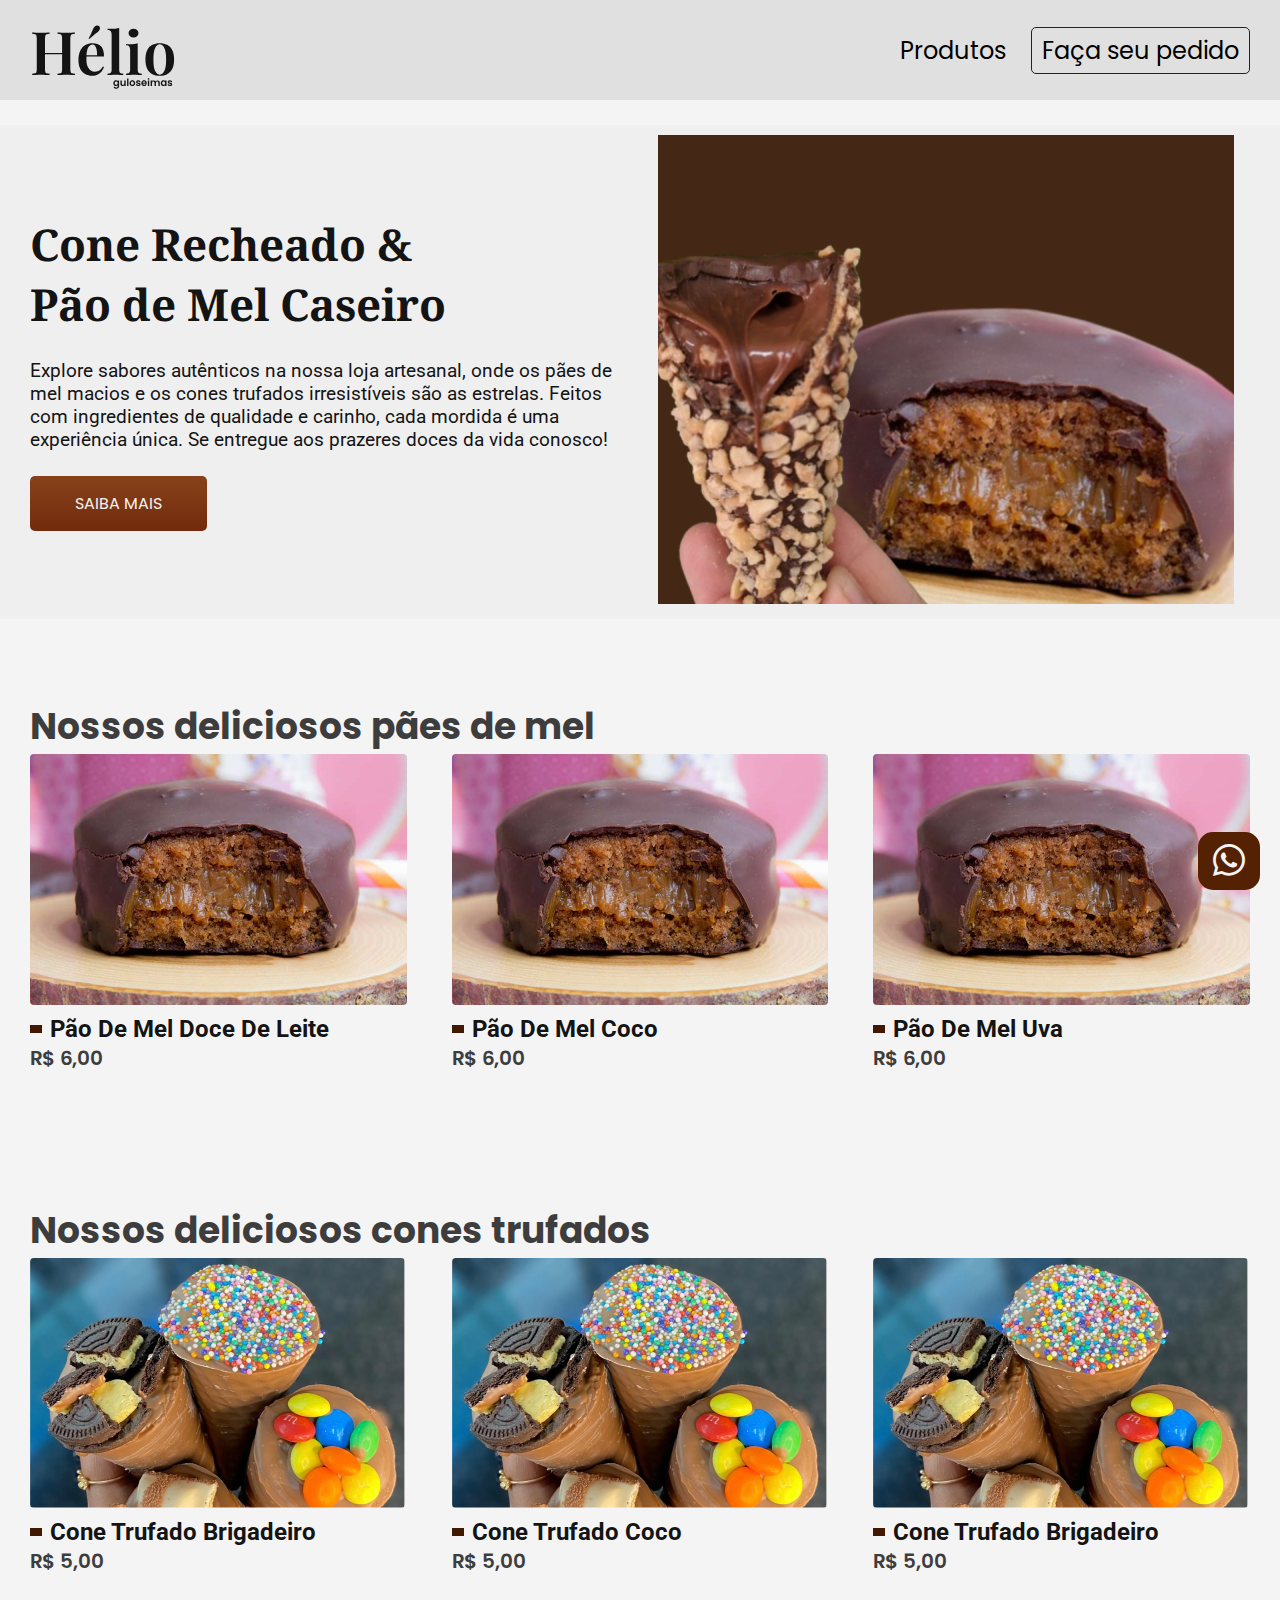
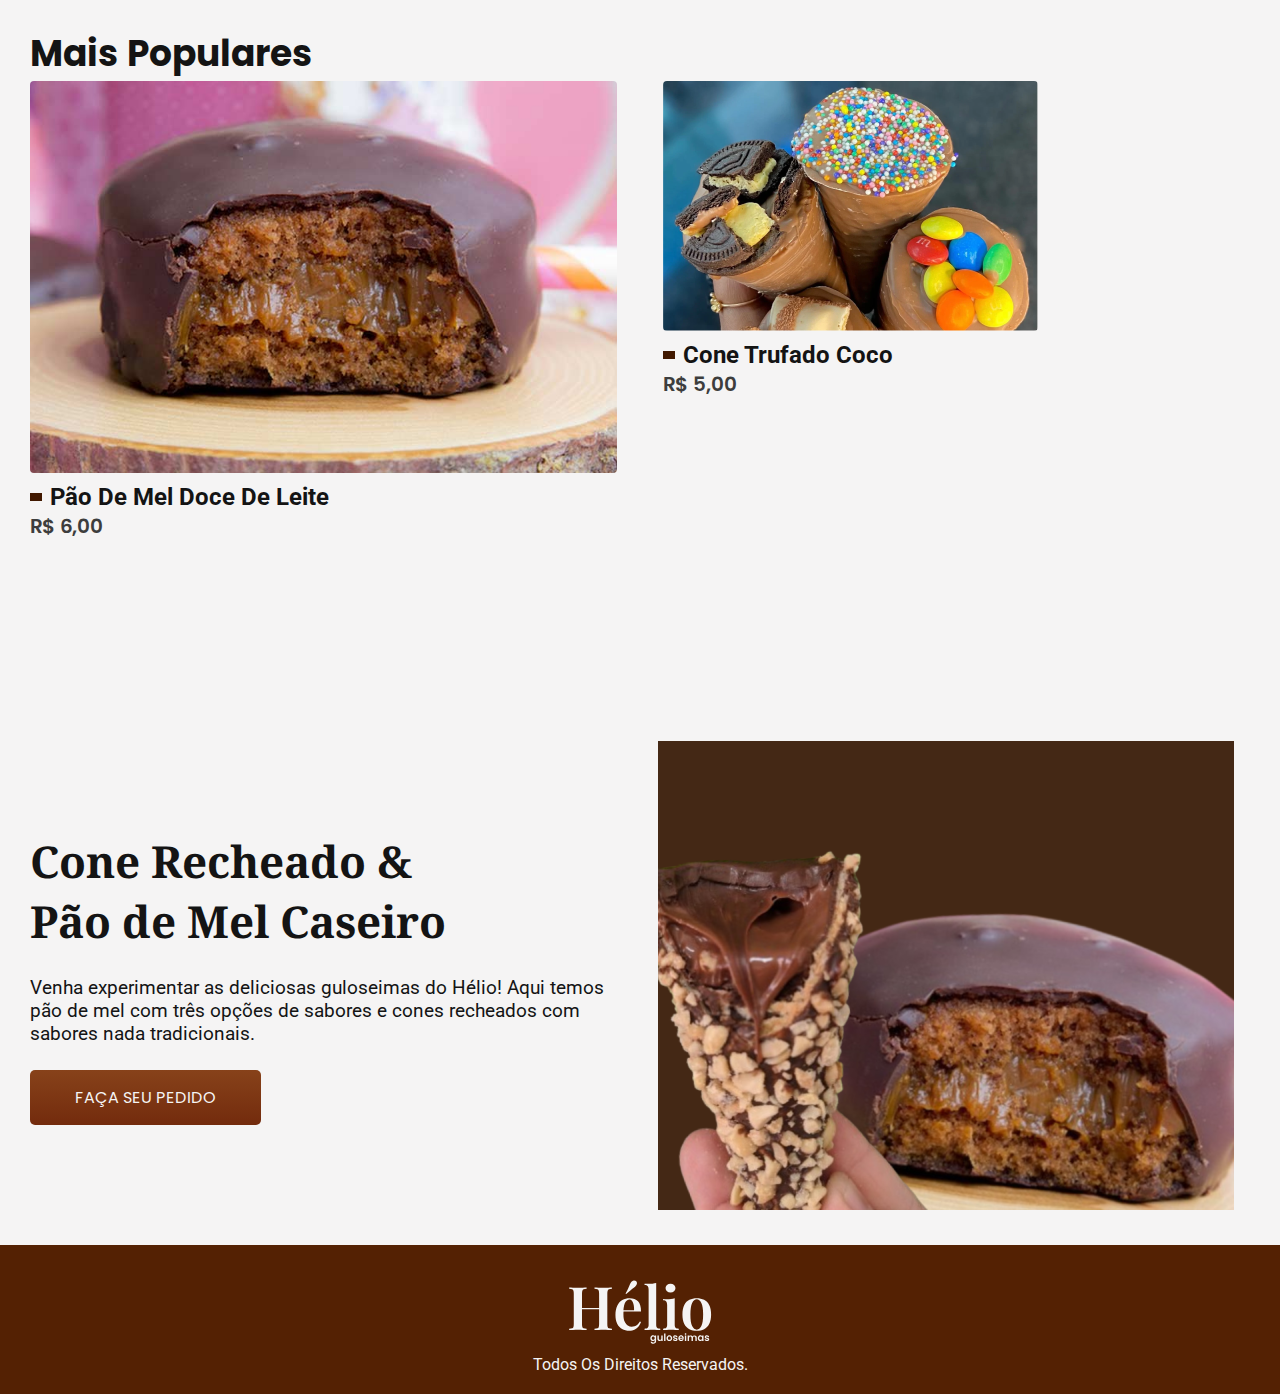
<file: index.html>
<!DOCTYPE html>
<html lang="pt-br">

<head>
  <meta charset="UTF-8">
  <meta name="viewport" content="width=device-width, initial-scale=1.0">
  <title>Hélio Guloseimas</title>
  <link rel="stylesheet" href="./css/style.css">
  <link rel="stylesheet" href="https://cdn.jsdelivr.net/npm/bootstrap-icons@1.11.3/font/bootstrap-icons.min.css">
</head>

<body>
  <header class="header-bg">
    <div class="header container">
      <a href="./index.html"><img src="./img/logo.svg" alt="Logo Hélio"></a>
      <nav id="nav">
        <button id="btn-mobile">
          Menu
          <span id="hamburguer"></span>
        </button>
        <ul class="header-menu">
          <li><a class="menu-produtos fonte-poppins texto-p" href="./produtos.html">Produtos</a></li>
          <li class="menu-contato fonte-poppins texto-p"><a href="./contato.html">Faça seu pedido</a></li>
        </ul>
      </nav>
    </div>
  </header>

  <main class="introducao-bg container">
    <div class="introducao">
      <div class="introducao-texto">
        <h1 class="fonte-noto texto-g cor-c13">Cone Recheado
          & Pão de Mel Caseiro</h1>
        <p class="fonte-roboto texto-p cor-c13">Explore sabores autênticos na nossa loja artesanal, onde os pães de mel macios e os cones trufados irresistíveis são as estrelas. Feitos com ingredientes de qualidade e carinho, cada mordida é uma experiência única. Se entregue aos prazeres doces da vida conosco!</p>
        <a href="./produtos.html" class="botao fonte-poppins">saiba mais</a>
      </div>
      <img src="./img/main.png" alt="cone e pao de mel">
    </div>
  </main>

  <section class="produtos-lista container">
    <h1 class="fonte-poppins cor-c11 texto-m">Nossos deliciosos pães de mel</h1>
    <ul>
      <li>
        <a href="">
          <img src="./img/paodemel.png" alt="">
          <h2 class="fonte-roboto cor-c13">Pão de mel doce de leite</h2>
          <p class="fonte-poppins cor-c11 texto-pp preco-item">R$ 6,00</p>
        </a>
      </li>

      <li>
        <a href="" z>
          <img src="./img/paodemel.png" alt="">
          <h2 class="fonte-roboto cor-c13">Pão de mel coco</h2>
          <p class="fonte-poppins cor-c11 texto-pp preco-item">R$ 6,00</p>
        </a>
      </li>

      <li>
        <a href="">
          <img src="./img/paodemel.png" alt="">
          <h2 class="fonte-roboto cor-c13">Pão de mel Uva</h2>
          <p class="fonte-poppins cor-c11 texto-pp preco-item">R$ 6,00</p>
        </a>
      </li>
    </ul>
  </section>

  <section class="produtos-lista container">
    <h1 class="fonte-poppins cor-c11 texto-m">Nossos deliciosos cones trufados</h1>
    <ul>
      <li>
        <a href="">
          <img src="./img/cone.png" alt="">
          <h2 class="fonte-roboto cor-c13">Cone trufado brigadeiro</h2>
          <p class="fonte-poppins cor-c11 texto-pp preco-item">R$ 5,00</p>
        </a>
      </li>

      <li>
        <a href="">
          <img src="./img/cone.png" alt="">
          <h2 class="fonte-roboto cor-c13">Cone trufado coco</h2>
          <p class="fonte-poppins cor-c11 texto-pp preco-item">R$ 5,00</p>
        </a>
      </li>

      <li>
        <a href="">
          <img src="./img/cone.png" alt="">
          <h2 class="fonte-roboto cor-c13">Cone trufado Brigadeiro</h2>
          <p class="fonte-poppins cor-c11 texto-pp preco-item">R$ 5,00</p>
        </a>
      </li>
    </ul>
  </section>

  <section class="produtos-lista maisvendidos-lista container">
    <h1 class="fonte-poppins cor-c13 texto-m">Mais Populares</h1>

    <ul>
      <li>
        <a href="">
          <img src="./img/paodemel.png" alt="">
          <h2 class="fonte-roboto cor-c13">Pão de mel doce de leite</h2>
          <p class="fonte-poppins cor-c11 texto-pp preco-item">R$ 6,00</p>
        </a>
      </li>

      <li>
        <a href="">
          <img src="./img/cone.png" alt="">
          <h2 class="fonte-roboto cor-c13">Cone Trufado Coco</h2>
          <p class="fonte-poppins cor-c11 texto-pp preco-item">R$ 5,00</p>
        </a>
      </li>
    </ul>
  </section>

  <section class="conclusao container">
    <div class="conclusao-texto">
      <h1 class="fonte-noto texto-g cor-c13">Cone Recheado
        & Pão de Mel Caseiro</h1>
      <p class="fonte-roboto texto-p cor-c13">Venha experimentar as deliciosas guloseimas do Hélio!
        Aqui temos pão de mel com três opções de sabores
        e cones recheados com sabores nada tradicionais.</p>
      <a href="./contato.html" class="botao fonte-poppins">faça seu pedido</a>
    </div>
    <img src="./img/main.png" alt="cone e pao de mel">

  </section>

  <article class="botao-whatsapp container">
      <a class="cor-p13 fonte-poppins"  href="#">
        <p class="fonte-poppins cor-c13 texto-pp">Faça Seu Pedido</p>
        <i class="bi bi-whatsapp"></i>
      </a>
  </article>

  <footer class="footer-bg">
    <div class="footer-conteudo">
      <a href="./index.html">
        <img src="./img/logo-branco.svg" alt="">
      </a>
      <p class="fonte-roboto cor-c1 ">Todos os direitos reservados.</p>
    </div>
  </footer>
  <script src="js/script.js"></script>
</body>

</html>
</file>
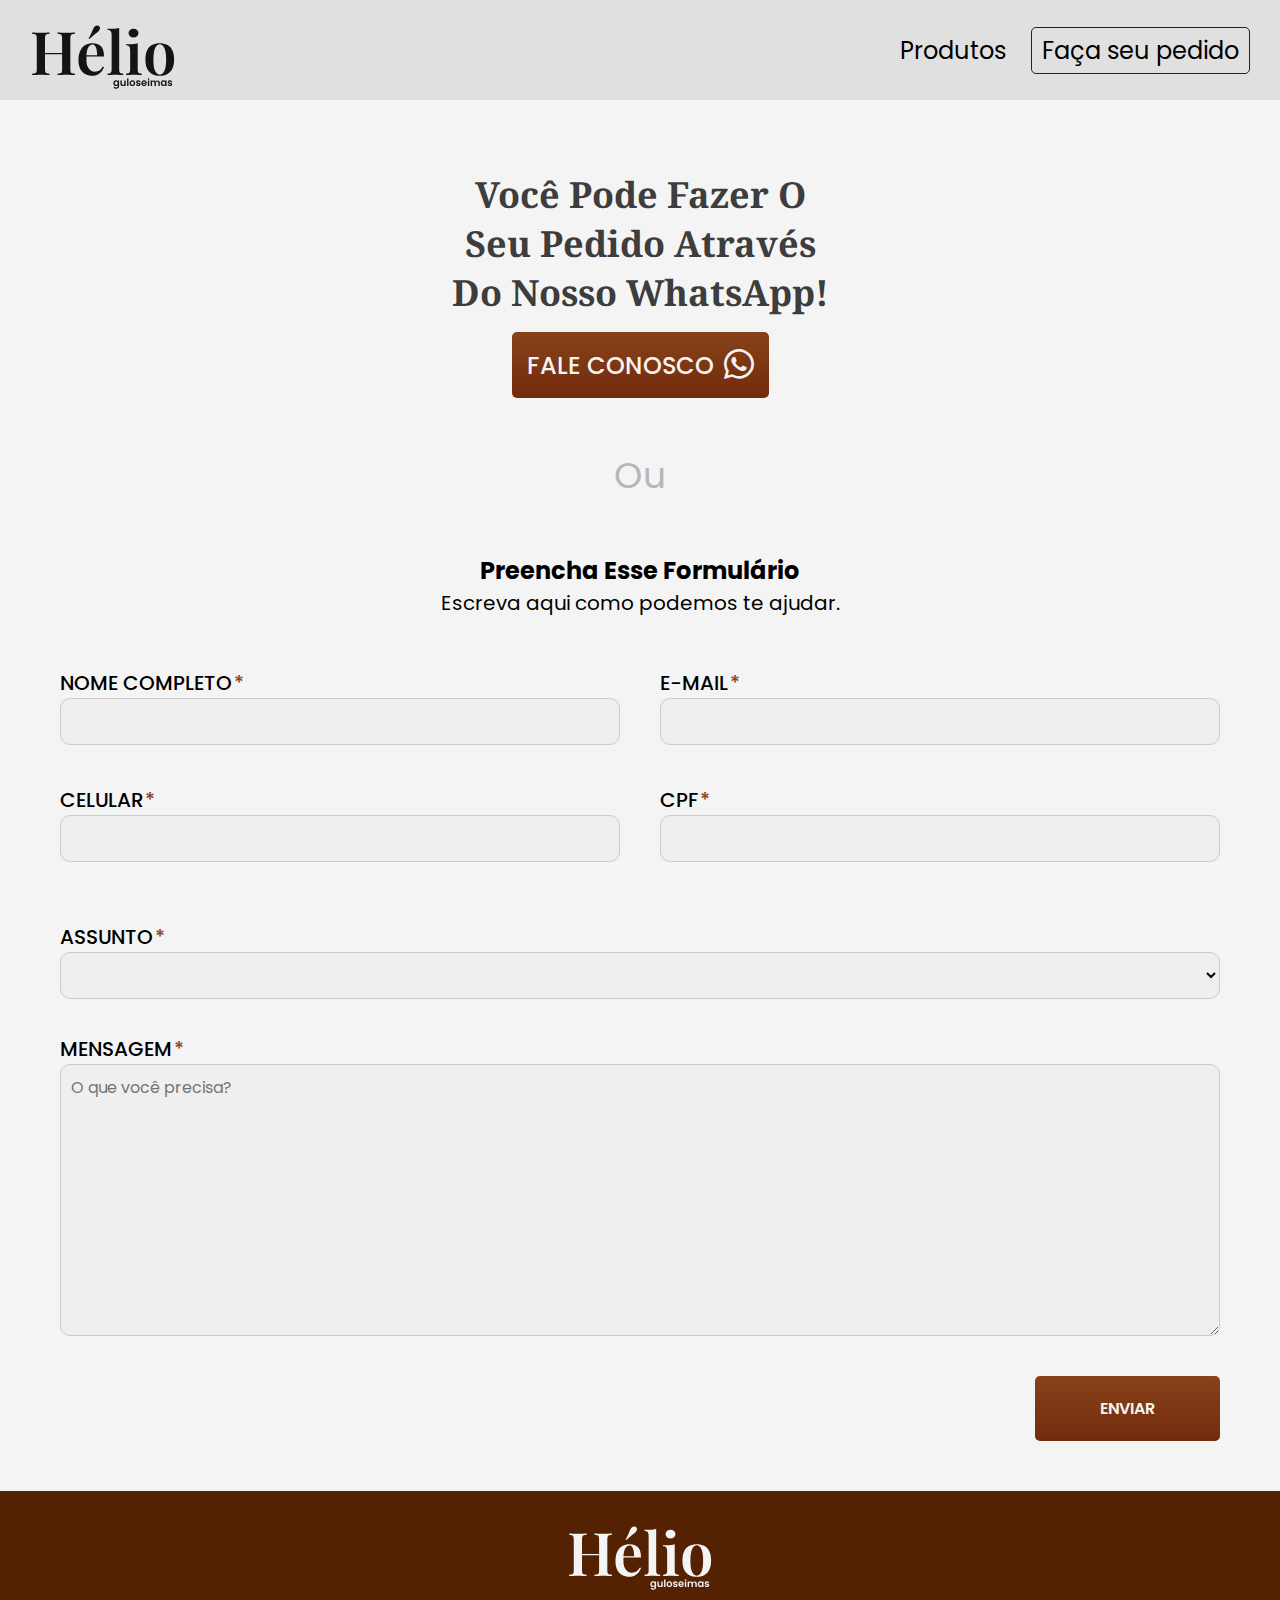
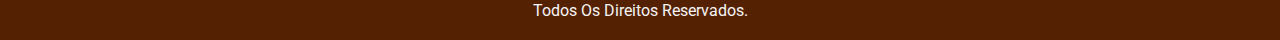
<file: contato.html>
<!DOCTYPE html>
<html lang="pt-br">

<head>
  <meta charset="UTF-8">
  <meta name="viewport" content="width=device-width, initial-scale=1.0">
  <title>Contato | Hélio Guloseimas</title>
  <link rel="stylesheet" href="./css/style.css">
  <link rel="stylesheet" href="https://cdn.jsdelivr.net/npm/bootstrap-icons@1.11.3/font/bootstrap-icons.min.css">
</head>

<body>
  <header class="header-bg">
    <div class="header container">
      <a href="./index.html"><img src="./img/logo.svg" alt="Logo Hélio"></a>
      <nav id="nav">
        <button id="btn-mobile">
          Menu
          <span id="hamburguer"></span>
        </button>
        <ul class="header-menu">
          <li><a class="menu-produtos fonte-poppins texto-p" href="./produtos.html">Produtos</a></li>
          <li class="menu-contato fonte-poppins texto-p"><a href="./contato.html">Faça seu pedido</a></li>
        </ul>
      </nav>
    </div>
  </header>

  <main class="contato container-formulario">
    <div class="contato-introducao">
      <h1 class="fonte-noto texto-m cor-c11">Você pode fazer o seu pedido através do nosso whatsApp!</h1>
      <a class="botao fonte-poppinsM texto-p" href="">Fale Conosco<i class="bi bi-whatsapp"></i></a>
    </div>

    <p class="fonte-poppins texto-m cor-c5 divisor-contato">Ou</p>

    <div>
      <div class="formulario-dados">
        <h2 class="fonte-poppins texto-p">Preencha Esse Formulário</h2>
        <p class="fonte-poppins texto-pp">Escreva aqui como podemos te ajudar.</p>
      </div>
      <div>
        <form action="./index.html" class="container-contato">
          <div class="formulario-nome">
            <label class="fonte-poppinsM texto-pp texto-label" for="nome-label">Nome Completo</label>
            <input type="text" name="nome" id="nome" required class="input-formulario">
          </div>
          <div class="formulario-email">
            <label class="fonte-poppinsM texto-pp texto-label" for="email-label">E-mail</label>
            <input type="email" name="email" id="email" required class="input-formulario">
          </div>
          <div class="formulario-telefone">
            <label class="fonte-poppinsM texto-pp texto-label" for="telefone-label">Celular</label>
            <input type="tel" name="telefone" id="telefone" required data-js="phone" class="input-formulario">
          </div>
          <div class="formulario-cpf">
            <label class="fonte-poppinsM texto-pp texto-label" for="cpf-label">Cpf</label>
            <input type="tel" name="cpf" id="cpf" required data-js="phone" class="input-formulario">
          </div>
          <div class="formulario-assunto">
            <label class="fonte-poppinsM texto-pp texto-label" for="assunto-labe">Assunto</label>
            <select name="assunto" id="assunto" class="input-formulario">
              <option></option>
              <option value="1">Dúvidas sobre o meu pedido</option>
              <option value="2">Quero fazer uma encomenda</option>
              <option value="3">Problemas com meu pedido</option>
              <option value="4">Parcerias</option>
            </select>
            <label class="fonte-poppinsM texto-pp texto-label" for="mensagem-label">Mensagem</label>
            <textarea name="mensagem" id="mensagem" cols="30" rows="10" placeholder="O que você precisa?" class="input-formulario"></textarea>
          </div>
          <button class="botao fonte-poppins">Enviar</button>
        </form>
      </div>
    </div>

  </main>


  <footer class="footer-bg">
    <div class="footer-conteudo">
      <a href="./index.html">
        <img src="./img/logo-branco.svg" alt="">
      </a>
      <p class="fonte-roboto cor-c1 ">Todos os direitos reservados.</p>
    </div>
  </footer>
  <script src="js/script.js"></script>
</body>

</html>
</file>
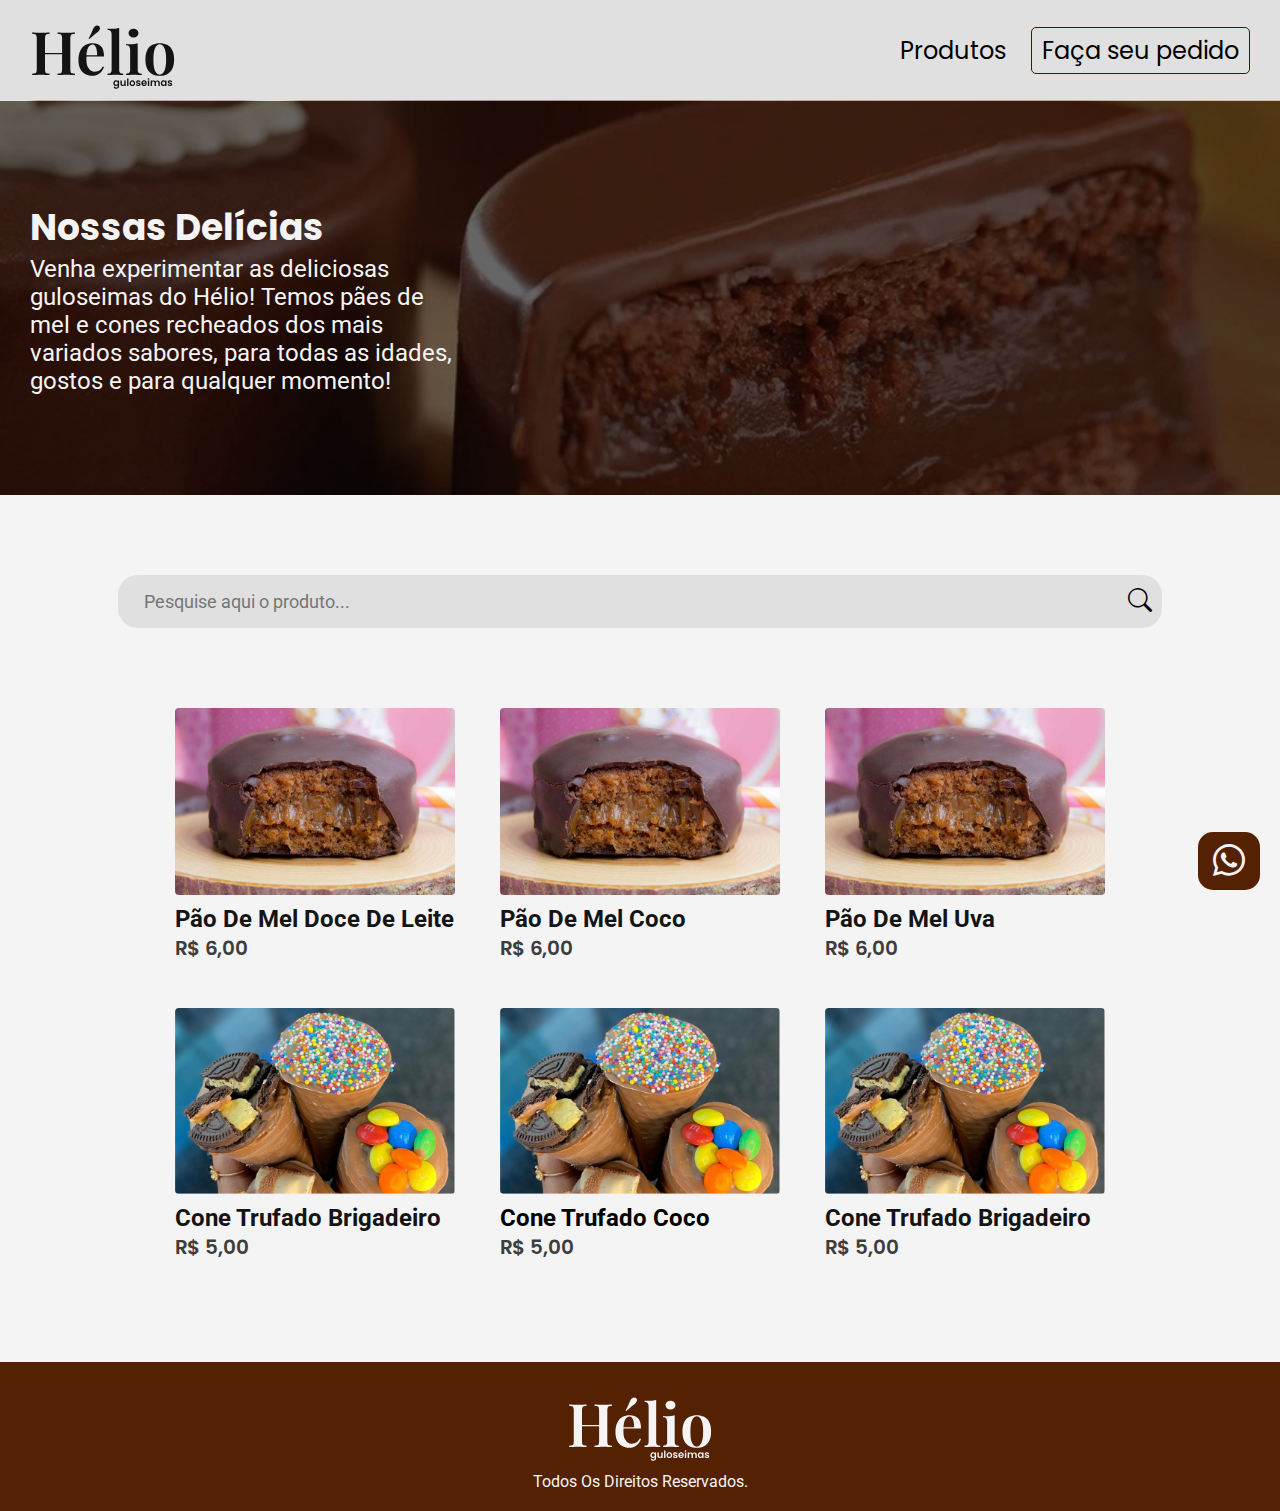
<file: produtos.html>
<!DOCTYPE html>
<html lang="pt-br">

<head>
  <meta charset="UTF-8">
  <meta name="viewport" content="width=device-width, initial-scale=1.0">
  <title>Hélio Guloseimas</title>
  <link rel="stylesheet" href="./css/style.css">
  <link rel="stylesheet" href="https://cdn.jsdelivr.net/npm/bootstrap-icons@1.11.3/font/bootstrap-icons.min.css">
</head>

<body>
  <header class="header-bg">
    <div class="header container">
      <a href="./index.html"><img src="./img/logo.svg" alt="Logo Hélio"></a>
      <nav id="nav">
        <button id="btn-mobile">
          Menu
          <span id="hamburguer"></span>
        </button>
        <ul class="header-menu">
          <li><a class="menu-produtos fonte-poppins texto-p" href="./produtos.html">Produtos</a></li>
          <li class="menu-contato fonte-poppins texto-p"><a href="./contato.html">Faça seu pedido</a></li>
        </ul>
      </nav>
    </div>
  </header>

  <main class="produtos-bg">
    <div class="produtos-introducao">
      <h1 class="fonte-poppins texto-m">Nossas Delícias</h1>
      <p class="fonte-roboto texto-p">Venha experimentar as deliciosas guloseimas do Hélio! Temos pães de mel e cones recheados dos mais variados sabores, para todas as idades, gostos e para qualquer momento!</p>
    </div>
  </main>

  <section id="produtos-busca">
    <form>
      <div class="buscar-box">
        <input id="search" class="buscar-input fonte-roboto" type="search " placeholder="Pesquise aqui o produto...">
        <i class="bi bi-search texto-p"></i>
      </div>
    </form>
    
    <ul class="produtos">
      <li class="produto">
        <a href="">
          <img src="./img/paodemel.png" alt="">
          <h2 class="fonte-roboto cor-c13">Pão de mel doce de leite</h2>
          <p class="fonte-poppins cor-c11 texto-pp preco-item">R$ 6,00</p>
        </a>
      </li>

      <li class="produto">
        <a href="" z>
          <img src="./img/paodemel.png" alt="">
          <h2 class="fonte-roboto cor-c13">Pão de mel coco</h2>
          <p class="fonte-poppins cor-c11 texto-pp preco-item">R$ 6,00</p>
        </a>
      </li>

      <li class="produto">
        <a href="">
          <img src="./img/paodemel.png" alt="">
          <h2 class="fonte-roboto cor-c13">Pão de mel Uva</h2>
          <p class="fonte-poppins cor-c11 texto-pp preco-item">R$ 6,00</p>
        </a>
      </li>

      <li class="produto">
        <a href="">
          <img src="./img/cone.png" alt="">
          <h2 class="fonte-roboto cor-c13">Cone trufado brigadeiro</h2>
          <p class="fonte-poppins cor-c11 texto-pp preco-item">R$ 5,00</p>
        </a>
      </li>

      <li class="produto">
        <a href="">
          <img src="./img/cone.png" alt="">
          <h2 class="fonte-roboto cor -c13">Cone trufado coco</h2>
          <p class="fonte-poppins cor-c11 texto-pp preco-item">R$ 5,00</p>
        </a>
      </li>

      <li class="produto">
        <a href="">
          <img src="./img/cone.png" alt="">
          <h2 class="fonte-roboto cor-c13">Cone trufado Brigadeiro</h2>
          <p class="fonte-poppins cor-c11 texto-pp preco-item">R$ 5,00</p>
        </a>
      </li>

      <li id="no-results">
        <p class="fonte-poppins texto-pp">nenhum resultado encontrado</p>
      </li>
    </ul>
  </section>

  <article class="botao-whatsapp container">
    <a class="cor-p13 fonte-poppins" href="#">
      <p class="fonte-poppins cor-c13 texto-pp">Faça Seu Pedido</p>
      <i class="bi bi-whatsapp"></i>
    </a>
  </article>

  <footer class="footer-bg">
    <div class="footer-conteudo">
      <a href="./index.html">
        <img src="./img/logo-branco.svg" alt="">
      </a>
      <p class="fonte-roboto cor-c1 ">Todos os direitos reservados.</p>
    </div>
  </footer>
  <script src="js/script.js"></script>
</file>
<file: css/style.css>
/* Utilidades */
@import "./utilidades/componentes.css";
@import "./utilidades/tipografia.css";
@import "./utilidades/cores.css";


/* Global */
@import "./global/global.css";
@import "./global/header.css";
@import "./global/footer.css";

/* Introdução */
@import "./introducao/introducao.css";

/* Sessões */
@import "./sessoes-produtos/sessao-produtos.css";
@import "./sessoes-produtos/maisvendidos.css";

/* Conclusao */
@import "./conclusao/conclusao.css";

/* Página Contato */
@import "./contato/contato.css";
@import "./contato/formulario.css";

/* Página Produtos */
@import "./produtos/produtos.css";
</file>
